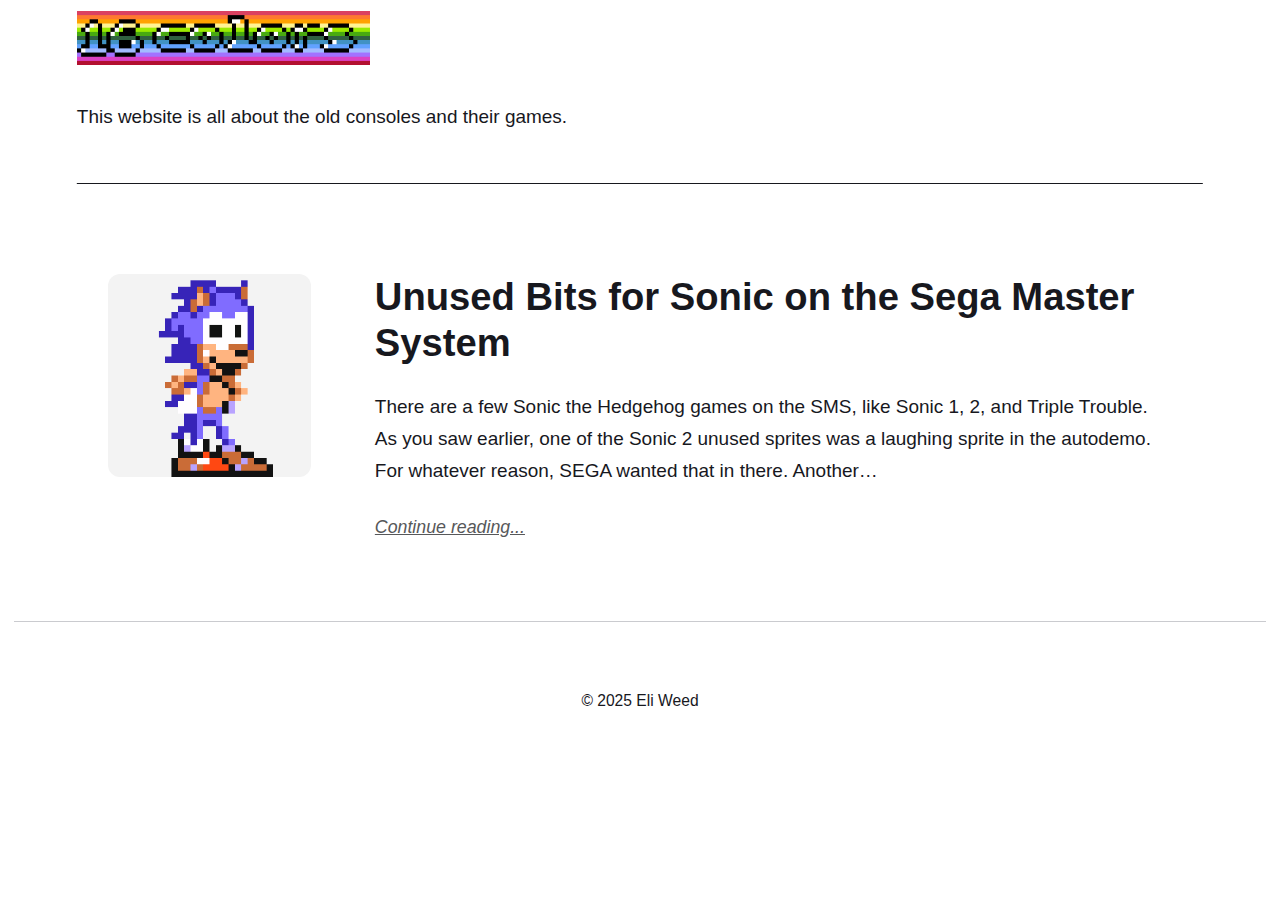
<file: index.html>
<!DOCTYPE html><html lang="en-us"><head><meta charset="utf-8"><meta http-equiv="X-UA-Compatible" content="IE=edge"><meta name="viewport" content="width=device-width,initial-scale=1"><title>16 Colors</title><meta name="generator" content="Publii Open-Source CMS for Static Site"><link rel="canonical" href="https://emeraldtheporcupine.github.io/16colors/"><link rel="alternate" type="application/atom+xml" href="https://emeraldtheporcupine.github.io/16colors/feed.xml"><link rel="alternate" type="application/json" href="https://emeraldtheporcupine.github.io/16colors/feed.json"><meta property="og:title" content="16 Colors"><meta property="og:image" content="https://emeraldtheporcupine.github.io/16colors/media/website/Icon-4.png"><meta property="og:image:width" content="700"><meta property="og:image:height" content="130"><meta property="og:site_name" content="16 Colors"><meta property="og:description" content=""><meta property="og:url" content="https://emeraldtheporcupine.github.io/16colors/"><meta property="og:type" content="website"><link rel="shortcut icon" href="https://emeraldtheporcupine.github.io/16colors/media/website/Icon.png" type="image/x-icon"><link rel="stylesheet" href="https://emeraldtheporcupine.github.io/16colors/assets/css/style.css?v=7fead9a70bce40158f790a5a7051507c"><script type="application/ld+json">{"@context":"http://schema.org","@type":"Organization","name":"16 Colors","logo":"https://emeraldtheporcupine.github.io/16colors/media/website/Icon-4.png","url":"https://emeraldtheporcupine.github.io/16colors/"}</script><noscript><style>img[loading] {
                    opacity: 1;
                }</style></noscript></head><body class="home-template"><header class="top js-header"><a class="logo" href="https://emeraldtheporcupine.github.io/16colors/"><img src="https://emeraldtheporcupine.github.io/16colors/media/website/Icon-4.png" alt="16 Colors" width="700" height="130"></a></header><main><div class="hero hero--noimage"><header class="hero__content"><div class="wrapper"><p>This website is all about the old consoles and their games.</p></div></header></div><div class="wrapper feed"><article class="feed__item feed__item--centered"><figure class="feed__image"><img src="https://emeraldtheporcupine.github.io/16colors/media/posts/1/LAUGH.gif" loading="lazy" height="320" width="320" alt=""></figure><div class="feed__content"><header><h2 class="feed__title"><a href="https://emeraldtheporcupine.github.io/16colors/sonic-games-on-the-sega-master-system/">Unused Bits for Sonic on the Sega Master System</a></h2></header><p>There are a few Sonic the Hedgehog games on the SMS, like Sonic 1, 2, and Triple Trouble. As you saw earlier, one of the Sonic 2 unused sprites was a laughing sprite in the autodemo. For whatever reason, SEGA wanted that in there. Another&hellip;</p><a href="https://emeraldtheporcupine.github.io/16colors/sonic-games-on-the-sega-master-system/" class="readmore feed__readmore">Continue reading...</a></div></article></div></main><footer class="footer"><div class="wrapper"><div class="footer__copyright"><p>© 2025 Eli Weed</p></div><button onclick="backToTopFunction()" id="backToTop" class="footer__bttop" aria-label="Back to top" title="Back to top"><svg width="20" height="20"><use xlink:href="https://emeraldtheporcupine.github.io/16colors/assets/svg/svg-map.svg#toparrow"/></svg></button></div></footer><script defer="defer" src="https://emeraldtheporcupine.github.io/16colors/assets/js/scripts.min.js?v=ffcbea6c02c8178d10092962b235a5b0"></script><script>window.publiiThemeMenuConfig={mobileMenuMode:'sidebar',animationSpeed:300,submenuWidth: 'auto',doubleClickTime:500,mobileMenuExpandableSubmenus:true,relatedContainerForOverlayMenuSelector:'.top'};</script><script>var images = document.querySelectorAll('img[loading]');
        for (var i = 0; i < images.length; i++) {
            if (images[i].complete) {
                images[i].classList.add('is-loaded');
            } else {
                images[i].addEventListener('load', function () {
                    this.classList.add('is-loaded');
                }, false);
            }
        }</script></body></html>
</file>
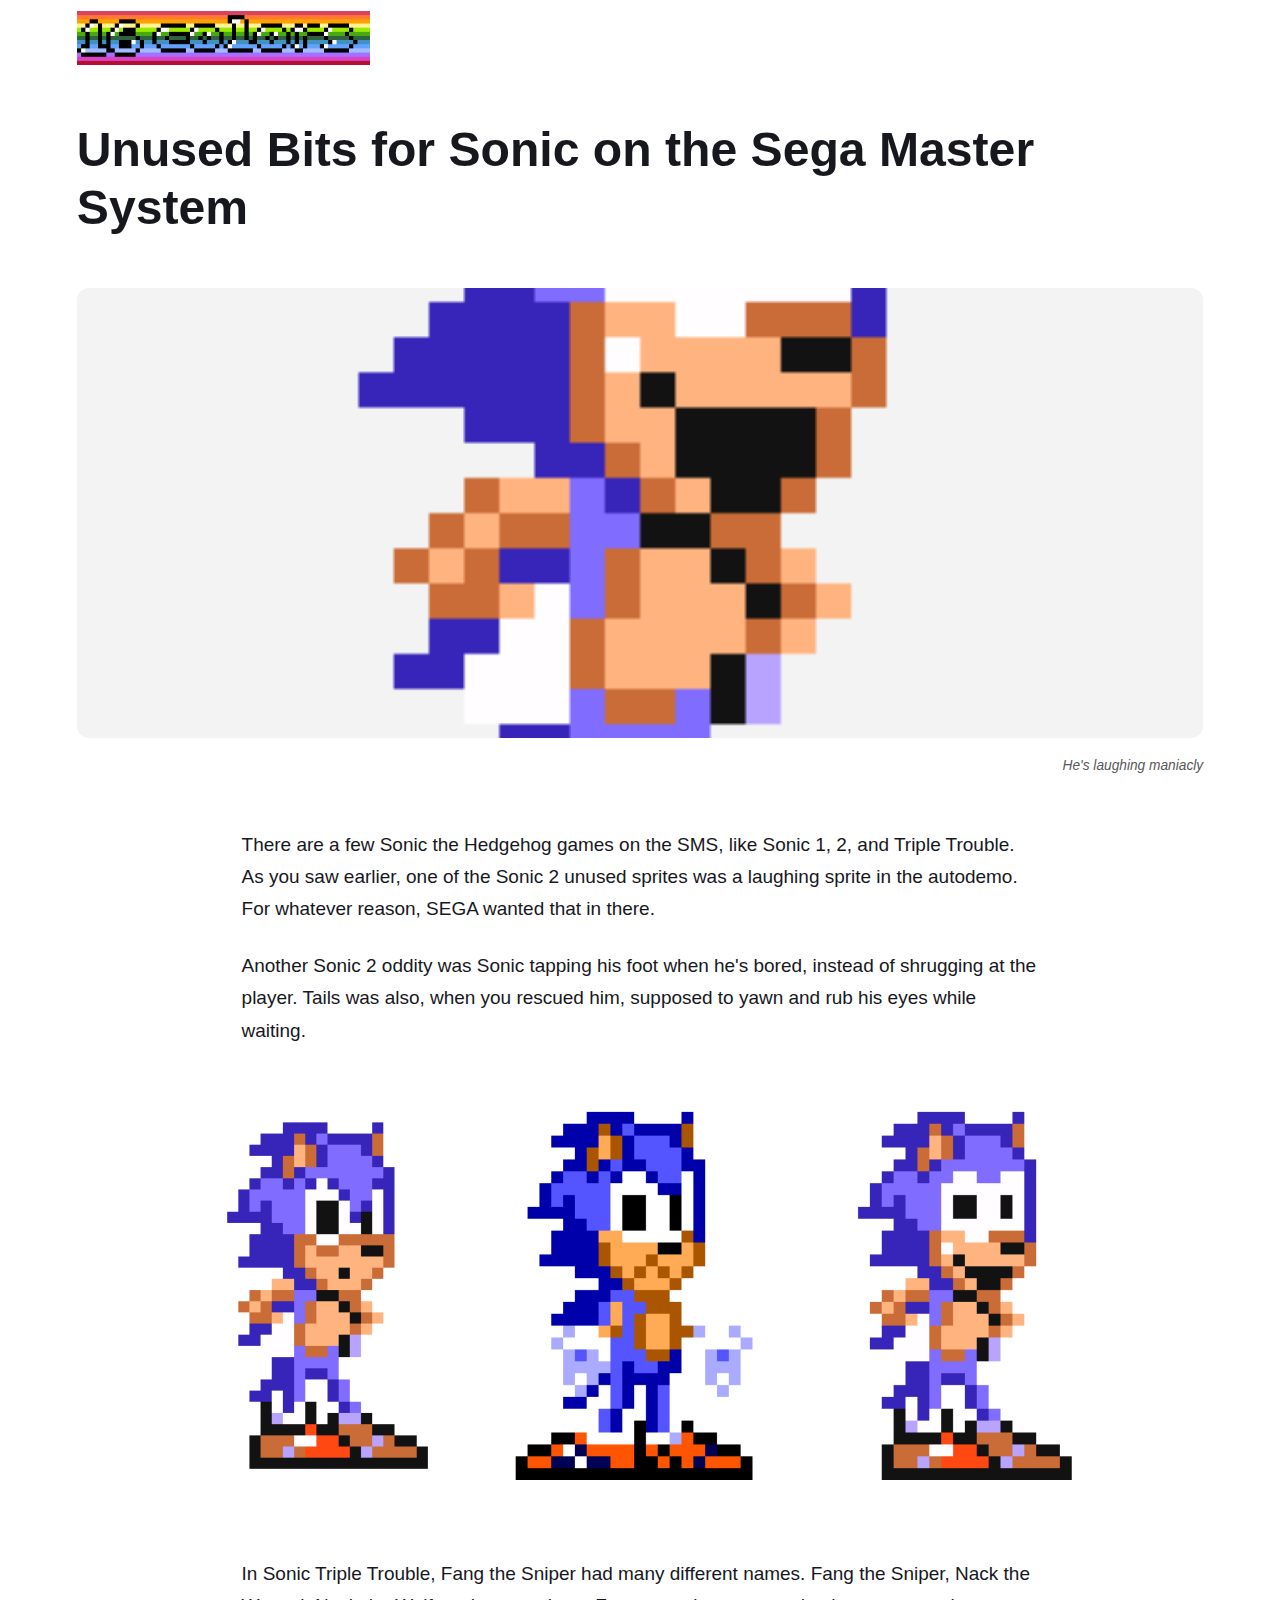
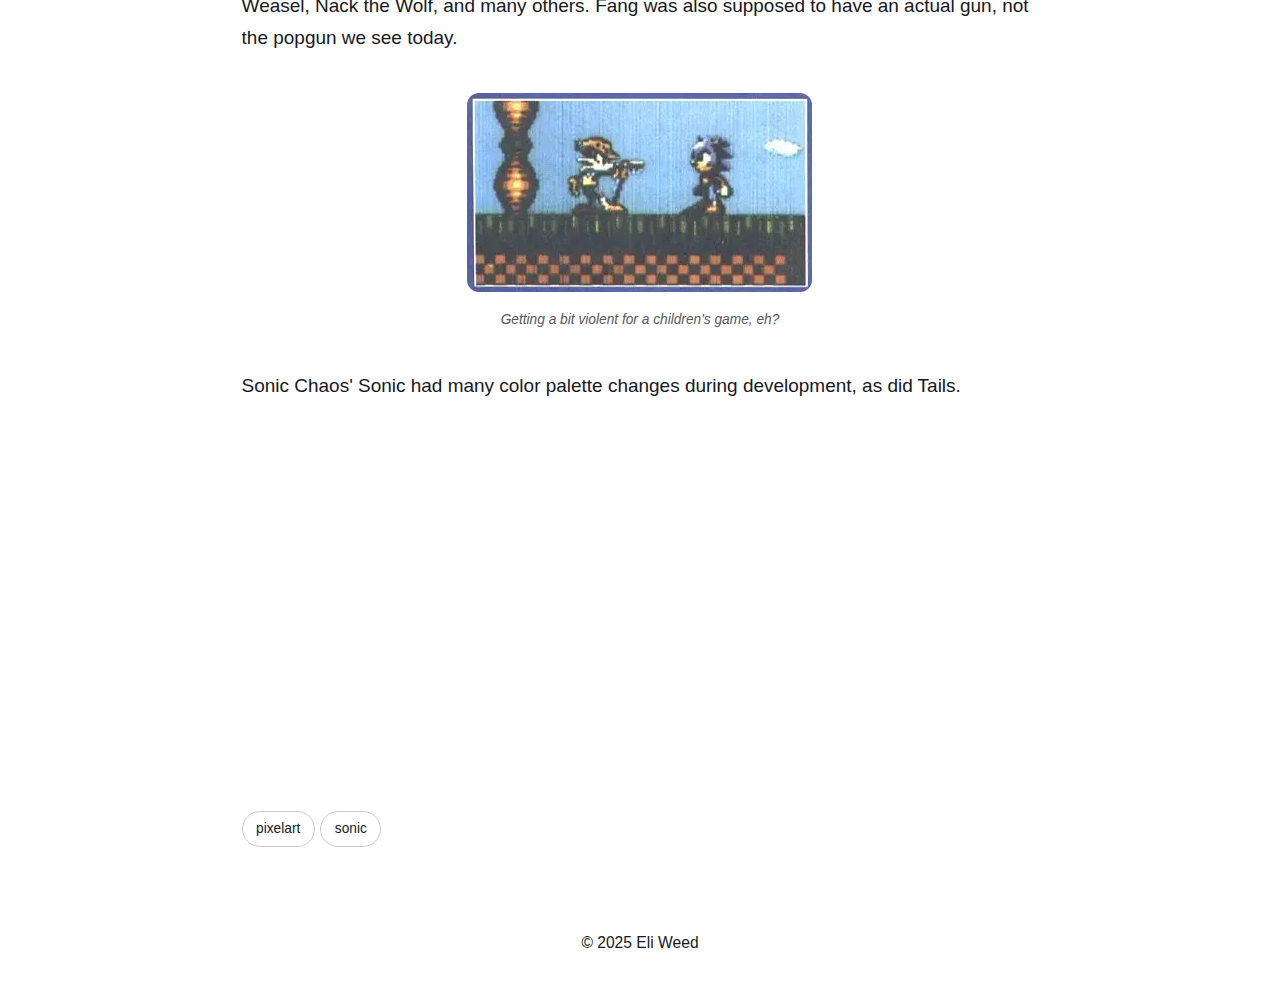
<file: sonic-games-on-the-sega-master-system/index.html>
<!DOCTYPE html><html lang="en-us"><head><meta charset="utf-8"><meta http-equiv="X-UA-Compatible" content="IE=edge"><meta name="viewport" content="width=device-width,initial-scale=1"><title>Unused Bits for Sonic on the Sega Master System - 16 Colors</title><meta name="description" content="There are a few Sonic the Hedgehog games on the SMS, like Sonic 1, 2, and Triple Trouble. As you saw earlier, one of the Sonic 2 unused sprites was a laughing sprite in the autodemo. For whatever reason, SEGA wanted that in there. Another&hellip;"><meta name="generator" content="Publii Open-Source CMS for Static Site"><link rel="canonical" href="https://emeraldtheporcupine.github.io/16colors/sonic-games-on-the-sega-master-system/"><link rel="alternate" type="application/atom+xml" href="https://emeraldtheporcupine.github.io/16colors/feed.xml"><link rel="alternate" type="application/json" href="https://emeraldtheporcupine.github.io/16colors/feed.json"><meta property="og:title" content="Unused Bits for Sonic on the Sega Master System"><meta property="og:image" content="https://emeraldtheporcupine.github.io/16colors/media/posts/1/LAUGH.gif"><meta property="og:image:width" content="320"><meta property="og:image:height" content="320"><meta property="og:site_name" content="16 Colors"><meta property="og:description" content="There are a few Sonic the Hedgehog games on the SMS, like Sonic 1, 2, and Triple Trouble. As you saw earlier, one of the Sonic 2 unused sprites was a laughing sprite in the autodemo. For whatever reason, SEGA wanted that in there. Another&hellip;"><meta property="og:url" content="https://emeraldtheporcupine.github.io/16colors//sonic-games-on-the-sega-master-system/"><meta property="og:type" content="article"><link rel="shortcut icon" href="https://emeraldtheporcupine.github.io/16colors/media/website/Icon.png" type="image/x-icon"><link rel="stylesheet" href="https://emeraldtheporcupine.github.io/16colors/assets/css/style.css?v=7fead9a70bce40158f790a5a7051507c"><script type="application/ld+json">{"@context":"http://schema.org","@type":"Article","mainEntityOfPage":{"@type":"WebPage","@id":"https://emeraldtheporcupine.github.io/16colors/sonic-games-on-the-sega-master-system/"},"headline":"Unused Bits for Sonic on the Sega Master System","datePublished":"2025-02-15T16:35-06:00","dateModified":"2025-02-15T23:47-06:00","image":{"@type":"ImageObject","url":"https://emeraldtheporcupine.github.io/16colors/media/posts/1/LAUGH.gif","height":320,"width":320},"description":"There are a few Sonic the Hedgehog games on the SMS, like Sonic 1, 2, and Triple Trouble. As you saw earlier, one of the Sonic 2 unused sprites was a laughing sprite in the autodemo. For whatever reason, SEGA wanted that in there. Another&hellip;","author":{"@type":"Person","name":"Eli Weed","url":"https://emeraldtheporcupine.github.io/16colors/authors/eli-weed/"},"publisher":{"@type":"Organization","name":"Eli Weed","logo":{"@type":"ImageObject","url":"https://emeraldtheporcupine.github.io/16colors/media/website/Icon-4.png","height":130,"width":700}}}</script><noscript><style>img[loading] {
                    opacity: 1;
                }</style></noscript></head><body class="post-template"><header class="top js-header"><a class="logo" href="https://emeraldtheporcupine.github.io/16colors/"><img src="https://emeraldtheporcupine.github.io/16colors/media/website/Icon-4.png" alt="16 Colors" width="700" height="130"></a></header><main class="post"><article class="content"><div class="hero"><header class="hero__content"><div class="wrapper"><h1>Unused Bits for Sonic on the Sega Master System</h1></div></header><figure class="hero__image"><div class="hero__image-wrapper"><img src="https://emeraldtheporcupine.github.io/16colors/media/posts/1/LAUGH.gif" loading="eager" height="320" width="320" alt=""></div><figcaption>He&#x27;s laughing maniacly</figcaption></figure></div><div class="entry-wrapper content__entry"><p>There are a few Sonic the Hedgehog games on the SMS, like Sonic 1, 2, and Triple Trouble. As you saw earlier, one of the Sonic 2 unused sprites was a laughing sprite in the autodemo. For whatever reason, SEGA wanted that in there.</p><p>Another Sonic 2 oddity was Sonic tapping his foot when he's bored, instead of shrugging at the player. Tails was also, when you rescued him, supposed to yawn and rub his eyes while waiting.</p><div class="gallery-wrapper gallery-wrapper--wide"><div class="gallery" data-is-empty="false" data-translation="Add images" data-columns="3"><figure class="gallery__item"><a href="https://emeraldtheporcupine.github.io/16colors/media/posts/1/gallery/TapTap.gif" data-size="320x340"><img loading="lazy" src="https://emeraldtheporcupine.github.io/16colors/media/posts/1/gallery/TapTap.gif" alt=""></a><figcaption>"Hello?"</figcaption></figure><figure class="gallery__item"><a href="https://emeraldtheporcupine.github.io/16colors/media/posts/1/gallery/SHRUG.gif" data-size="250x320"><img loading="lazy" src="https://emeraldtheporcupine.github.io/16colors/media/posts/1/gallery/SHRUG.gif" alt=""></a><figcaption>"Are we gonna play the game?"</figcaption></figure><figure class="gallery__item"><a href="https://emeraldtheporcupine.github.io/16colors/media/posts/1/gallery/LAUGH.gif" data-size="320x320"><img loading="lazy" src="https://emeraldtheporcupine.github.io/16colors/media/posts/1/gallery/LAUGH.gif" alt=""></a><figcaption>"Huhuhuhuhuhuhuhuhuhuhuhuhuhuhuhuhuhuhu."</figcaption></figure></div></div><p>In Sonic Triple Trouble, Fang the Sniper had many different names. Fang the Sniper, Nack the Weasel, Nack the Wolf, and many others. Fang was also supposed to have an actual gun, not the popgun we see today.</p><figure class="post__image post__image--center"><img loading="lazy" src="https://emeraldtheporcupine.github.io/16colors/media/posts/1/Stt_TTBeta.webp" alt="" width="345" height="199" sizes="(max-width: 1920px) 100vw, 1920px" srcset="https://emeraldtheporcupine.github.io/16colors/media/posts/1/responsive/Stt_TTBeta-xs.webp 640w, https://emeraldtheporcupine.github.io/16colors/media/posts/1/responsive/Stt_TTBeta-sm.webp 768w, https://emeraldtheporcupine.github.io/16colors/media/posts/1/responsive/Stt_TTBeta-md.webp 1024w, https://emeraldtheporcupine.github.io/16colors/media/posts/1/responsive/Stt_TTBeta-lg.webp 1366w, https://emeraldtheporcupine.github.io/16colors/media/posts/1/responsive/Stt_TTBeta-xl.webp 1600w, https://emeraldtheporcupine.github.io/16colors/media/posts/1/responsive/Stt_TTBeta-2xl.webp 1920w"><figcaption>Getting a bit violent for a children's game, eh?</figcaption></figure><p>Sonic Chaos' Sonic had many color palette changes during development, as did Tails.</p><p> </p><p> </p><p> </p><p> </p><p> </p><p> </p></div><footer class="content__footer"><div class="entry-wrapper"><div class="content__actions"><ul class="content__tag"><li><a href="https://emeraldtheporcupine.github.io/16colors/tags/pixelart/">pixelart</a></li><li><a href="https://emeraldtheporcupine.github.io/16colors/tags/sonic/">sonic</a></li></ul></div></div></footer></article></main><footer class="footer footer--glued"><div class="wrapper"><div class="footer__copyright"><p>© 2025 Eli Weed</p></div><button onclick="backToTopFunction()" id="backToTop" class="footer__bttop" aria-label="Back to top" title="Back to top"><svg width="20" height="20"><use xlink:href="https://emeraldtheporcupine.github.io/16colors/assets/svg/svg-map.svg#toparrow"/></svg></button></div></footer><script defer="defer" src="https://emeraldtheporcupine.github.io/16colors/assets/js/scripts.min.js?v=ffcbea6c02c8178d10092962b235a5b0"></script><script>window.publiiThemeMenuConfig={mobileMenuMode:'sidebar',animationSpeed:300,submenuWidth: 'auto',doubleClickTime:500,mobileMenuExpandableSubmenus:true,relatedContainerForOverlayMenuSelector:'.top'};</script><script>var images = document.querySelectorAll('img[loading]');
        for (var i = 0; i < images.length; i++) {
            if (images[i].complete) {
                images[i].classList.add('is-loaded');
            } else {
                images[i].addEventListener('load', function () {
                    this.classList.add('is-loaded');
                }, false);
            }
        }</script></body></html>
</file>
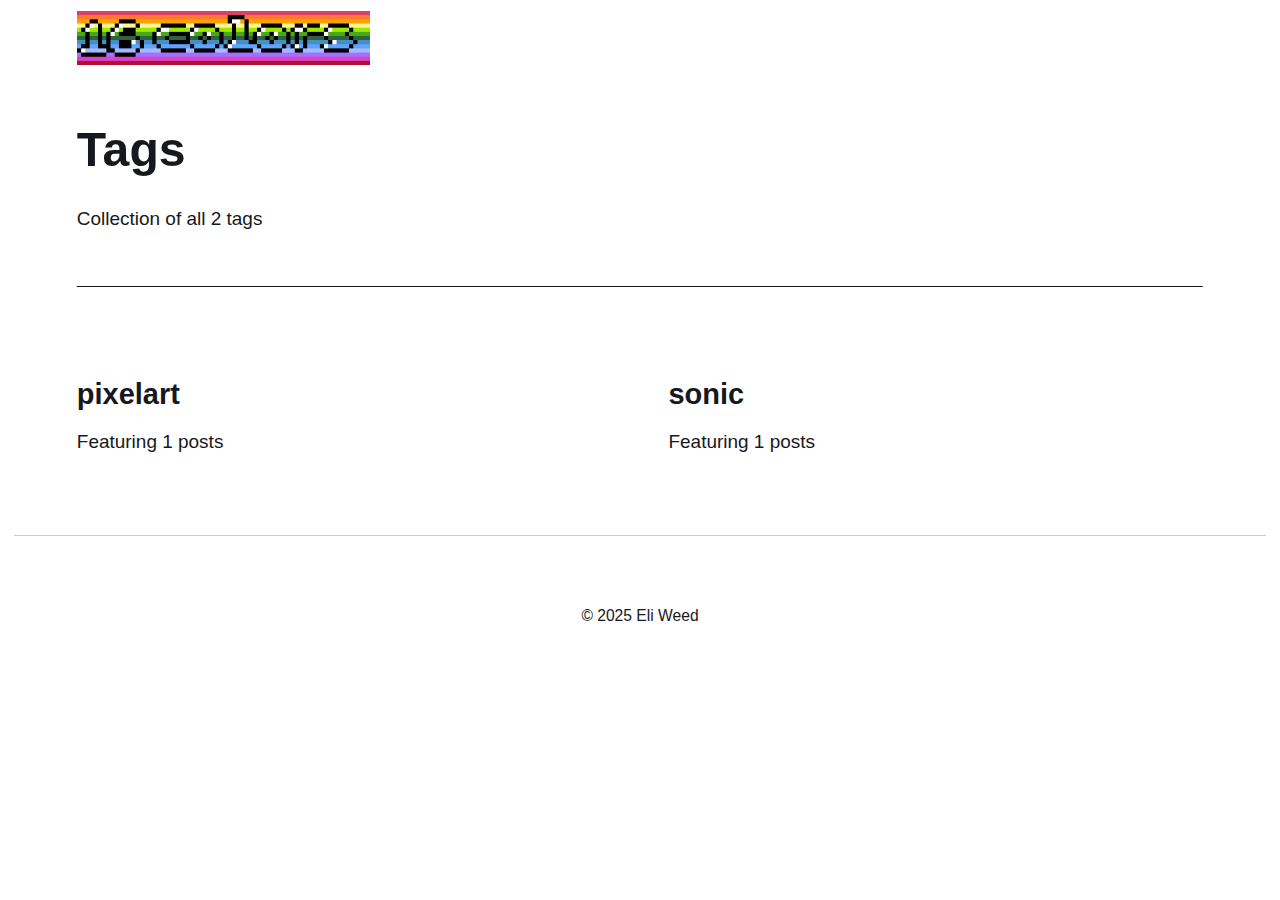
<file: tags/index.html>
<!DOCTYPE html><html lang="en-us"><head><meta charset="utf-8"><meta http-equiv="X-UA-Compatible" content="IE=edge"><meta name="viewport" content="width=device-width,initial-scale=1"><title>All tags - 16 Colors</title><meta name="robots" content="noindex, follow"><meta name="generator" content="Publii Open-Source CMS for Static Site"><link rel="alternate" type="application/atom+xml" href="https://emeraldtheporcupine.github.io/16colors/feed.xml"><link rel="alternate" type="application/json" href="https://emeraldtheporcupine.github.io/16colors/feed.json"><meta property="og:title" content="16 Colors"><meta property="og:image" content="https://emeraldtheporcupine.github.io/16colors/media/website/Icon-4.png"><meta property="og:image:width" content="700"><meta property="og:image:height" content="130"><meta property="og:site_name" content="16 Colors"><meta property="og:description" content=""><meta property="og:url" content="https://emeraldtheporcupine.github.io/16colors/tags/"><meta property="og:type" content="website"><link rel="shortcut icon" href="https://emeraldtheporcupine.github.io/16colors/media/website/Icon.png" type="image/x-icon"><link rel="stylesheet" href="https://emeraldtheporcupine.github.io/16colors/assets/css/style.css?v=7fead9a70bce40158f790a5a7051507c"><script type="application/ld+json">{"@context":"http://schema.org","@type":"Organization","name":"16 Colors","logo":"https://emeraldtheporcupine.github.io/16colors/media/website/Icon-4.png","url":"https://emeraldtheporcupine.github.io/16colors/"}</script><noscript><style>img[loading] {
                    opacity: 1;
                }</style></noscript></head><body class="tags-template"><header class="top js-header"><a class="logo" href="https://emeraldtheporcupine.github.io/16colors/"><img src="https://emeraldtheporcupine.github.io/16colors/media/website/Icon-4.png" alt="16 Colors" width="700" height="130"></a></header><main class="page page--tags"><div class="hero hero--noimage"><header class="hero__content"><div class="wrapper"><h1>Tags</h1><p class="page__desc">Collection of all 2 tags</p></div></header></div><div class="wrapper"><ul class="feed feed--grid"><li class="feed__item"><div class="feed__content"><h2 class="h3"><a href="https://emeraldtheporcupine.github.io/16colors/tags/pixelart/">pixelart</a></h2><p>Featuring 1 posts</p></div></li><li class="feed__item"><div class="feed__content"><h2 class="h3"><a href="https://emeraldtheporcupine.github.io/16colors/tags/sonic/">sonic</a></h2><p>Featuring 1 posts</p></div></li></ul></div></main><footer class="footer"><div class="wrapper"><div class="footer__copyright"><p>© 2025 Eli Weed</p></div><button onclick="backToTopFunction()" id="backToTop" class="footer__bttop" aria-label="Back to top" title="Back to top"><svg width="20" height="20"><use xlink:href="https://emeraldtheporcupine.github.io/16colors/assets/svg/svg-map.svg#toparrow"/></svg></button></div></footer><script defer="defer" src="https://emeraldtheporcupine.github.io/16colors/assets/js/scripts.min.js?v=ffcbea6c02c8178d10092962b235a5b0"></script><script>window.publiiThemeMenuConfig={mobileMenuMode:'sidebar',animationSpeed:300,submenuWidth: 'auto',doubleClickTime:500,mobileMenuExpandableSubmenus:true,relatedContainerForOverlayMenuSelector:'.top'};</script><script>var images = document.querySelectorAll('img[loading]');
        for (var i = 0; i < images.length; i++) {
            if (images[i].complete) {
                images[i].classList.add('is-loaded');
            } else {
                images[i].addEventListener('load', function () {
                    this.classList.add('is-loaded');
                }, false);
            }
        }</script></body></html>
</file>
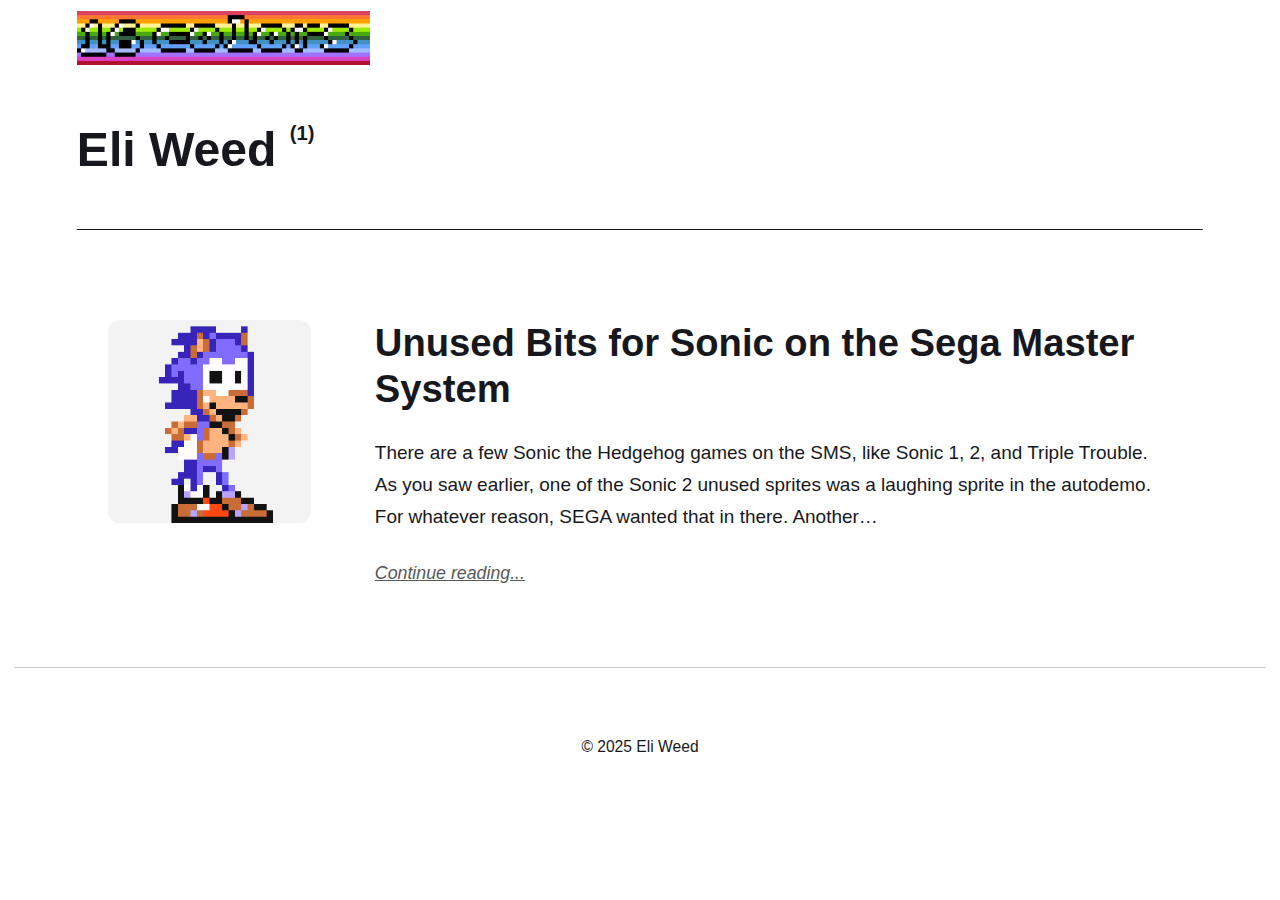
<file: authors/eli-weed/index.html>
<!DOCTYPE html><html lang="en-us"><head><meta charset="utf-8"><meta http-equiv="X-UA-Compatible" content="IE=edge"><meta name="viewport" content="width=device-width,initial-scale=1"><title>Author: Eli Weed - 16 Colors</title><meta name="robots" content="noindex, follow"><meta name="generator" content="Publii Open-Source CMS for Static Site"><link rel="alternate" type="application/atom+xml" href="https://emeraldtheporcupine.github.io/16colors/feed.xml"><link rel="alternate" type="application/json" href="https://emeraldtheporcupine.github.io/16colors/feed.json"><meta property="og:title" content="Eli Weed"><meta property="og:image" content="https://emeraldtheporcupine.github.io/16colors/media/website/Icon-4.png"><meta property="og:image:width" content="700"><meta property="og:image:height" content="130"><meta property="og:site_name" content="16 Colors"><meta property="og:description" content=""><meta property="og:url" content="https://emeraldtheporcupine.github.io/16colors/authors/eli-weed/"><meta property="og:type" content="website"><link rel="shortcut icon" href="https://emeraldtheporcupine.github.io/16colors/media/website/Icon.png" type="image/x-icon"><link rel="stylesheet" href="https://emeraldtheporcupine.github.io/16colors/assets/css/style.css?v=7fead9a70bce40158f790a5a7051507c"><script type="application/ld+json">{"@context":"http://schema.org","@type":"Organization","name":"16 Colors","logo":"https://emeraldtheporcupine.github.io/16colors/media/website/Icon-4.png","url":"https://emeraldtheporcupine.github.io/16colors/"}</script><noscript><style>img[loading] {
                    opacity: 1;
                }</style></noscript></head><body class="author-template"><header class="top js-header"><a class="logo" href="https://emeraldtheporcupine.github.io/16colors/"><img src="https://emeraldtheporcupine.github.io/16colors/media/website/Icon-4.png" alt="16 Colors" width="700" height="130"></a></header><main class="page page--author"><div class="hero hero--noimage"><header class="hero__content"><div class="wrapper page--author__wrapper"><div><h1>Eli Weed <sup>(1)</sup></h1></div></div></header></div><div class="wrapper feed"><article class="feed__item feed__item--centered"><figure class="feed__image"><img src="https://emeraldtheporcupine.github.io/16colors/media/posts/1/LAUGH.gif" loading="lazy" height="320" width="320" alt=""></figure><div class="feed__content"><header><h2 class="feed__title"><a href="https://emeraldtheporcupine.github.io/16colors/sonic-games-on-the-sega-master-system/">Unused Bits for Sonic on the Sega Master System</a></h2></header><p>There are a few Sonic the Hedgehog games on the SMS, like Sonic 1, 2, and Triple Trouble. As you saw earlier, one of the Sonic 2 unused sprites was a laughing sprite in the autodemo. For whatever reason, SEGA wanted that in there. Another&hellip;</p><a href="https://emeraldtheporcupine.github.io/16colors/sonic-games-on-the-sega-master-system/" class="readmore feed__readmore">Continue reading...</a></div></article></div></main><footer class="footer"><div class="wrapper"><div class="footer__copyright"><p>© 2025 Eli Weed</p></div><button onclick="backToTopFunction()" id="backToTop" class="footer__bttop" aria-label="Back to top" title="Back to top"><svg width="20" height="20"><use xlink:href="https://emeraldtheporcupine.github.io/16colors/assets/svg/svg-map.svg#toparrow"/></svg></button></div></footer><script defer="defer" src="https://emeraldtheporcupine.github.io/16colors/assets/js/scripts.min.js?v=ffcbea6c02c8178d10092962b235a5b0"></script><script>window.publiiThemeMenuConfig={mobileMenuMode:'sidebar',animationSpeed:300,submenuWidth: 'auto',doubleClickTime:500,mobileMenuExpandableSubmenus:true,relatedContainerForOverlayMenuSelector:'.top'};</script><script>var images = document.querySelectorAll('img[loading]');
        for (var i = 0; i < images.length; i++) {
            if (images[i].complete) {
                images[i].classList.add('is-loaded');
            } else {
                images[i].addEventListener('load', function () {
                    this.classList.add('is-loaded');
                }, false);
            }
        }</script></body></html>
</file>
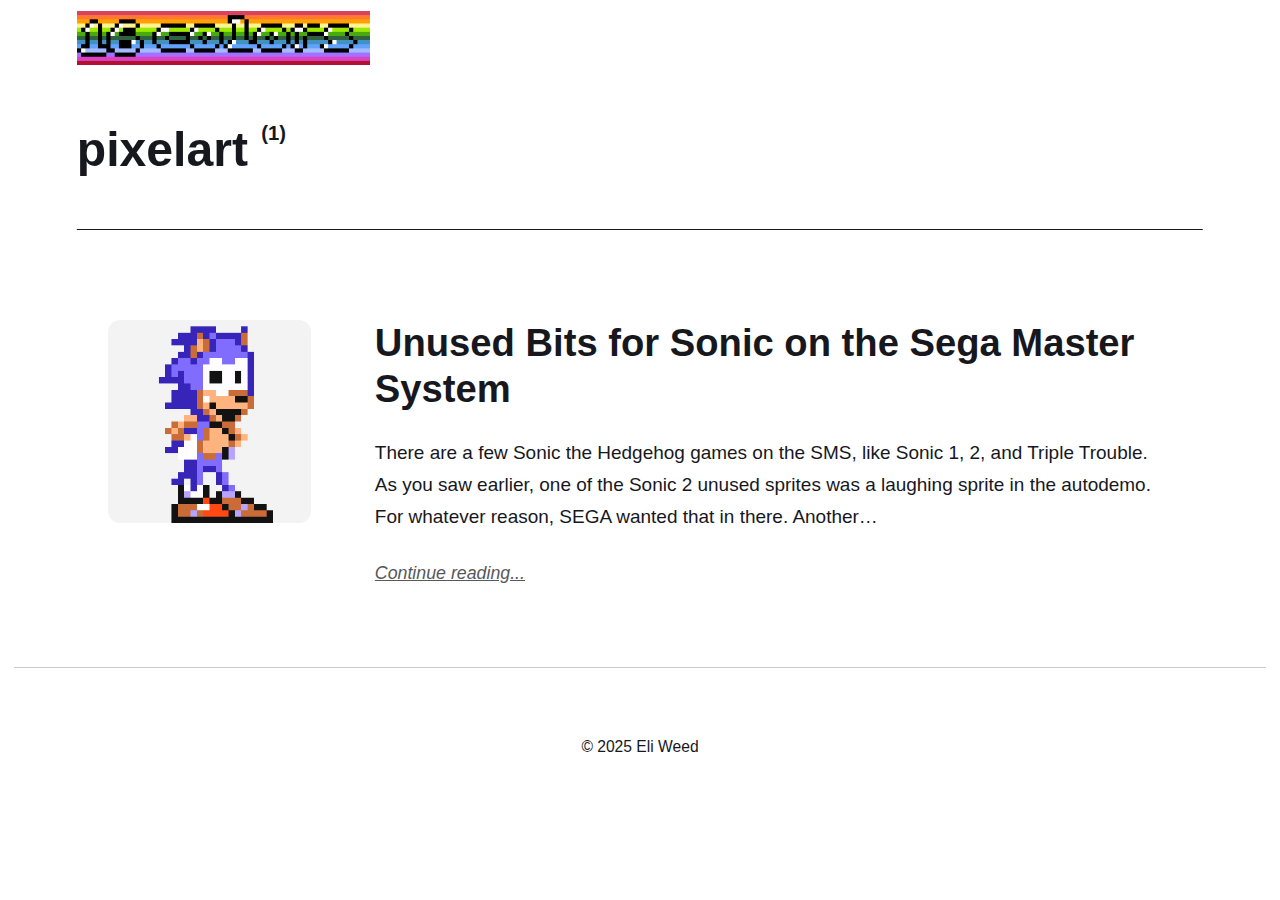
<file: tags/pixelart/index.html>
<!DOCTYPE html><html lang="en-us"><head><meta charset="utf-8"><meta http-equiv="X-UA-Compatible" content="IE=edge"><meta name="viewport" content="width=device-width,initial-scale=1"><title>Tag: pixelart - 16 Colors</title><meta name="robots" content="noindex, follow"><meta name="generator" content="Publii Open-Source CMS for Static Site"><link rel="alternate" type="application/atom+xml" href="https://emeraldtheporcupine.github.io/16colors/feed.xml"><link rel="alternate" type="application/json" href="https://emeraldtheporcupine.github.io/16colors/feed.json"><meta property="og:title" content="pixelart"><meta property="og:image" content="https://emeraldtheporcupine.github.io/16colors/media/website/Icon-4.png"><meta property="og:image:width" content="700"><meta property="og:image:height" content="130"><meta property="og:site_name" content="16 Colors"><meta property="og:description" content=""><meta property="og:url" content="https://emeraldtheporcupine.github.io/16colors/tags/pixelart/"><meta property="og:type" content="website"><link rel="shortcut icon" href="https://emeraldtheporcupine.github.io/16colors/media/website/Icon.png" type="image/x-icon"><link rel="stylesheet" href="https://emeraldtheporcupine.github.io/16colors/assets/css/style.css?v=7fead9a70bce40158f790a5a7051507c"><script type="application/ld+json">{"@context":"http://schema.org","@type":"Organization","name":"16 Colors","logo":"https://emeraldtheporcupine.github.io/16colors/media/website/Icon-4.png","url":"https://emeraldtheporcupine.github.io/16colors/"}</script><noscript><style>img[loading] {
                    opacity: 1;
                }</style></noscript></head><body class="tag-template"><header class="top js-header"><a class="logo" href="https://emeraldtheporcupine.github.io/16colors/"><img src="https://emeraldtheporcupine.github.io/16colors/media/website/Icon-4.png" alt="16 Colors" width="700" height="130"></a></header><main class="page page--tag"><div class="hero hero--noimage"><header class="hero__content"><div class="wrapper"><h1>pixelart <sup>(1)</sup></h1></div></header></div><div class="wrapper feed"><article class="feed__item feed__item--centered"><figure class="feed__image"><img src="https://emeraldtheporcupine.github.io/16colors/media/posts/1/LAUGH.gif" loading="lazy" height="320" width="320" alt=""></figure><div class="feed__content"><header><h2 class="feed__title"><a href="https://emeraldtheporcupine.github.io/16colors/sonic-games-on-the-sega-master-system/">Unused Bits for Sonic on the Sega Master System</a></h2></header><p>There are a few Sonic the Hedgehog games on the SMS, like Sonic 1, 2, and Triple Trouble. As you saw earlier, one of the Sonic 2 unused sprites was a laughing sprite in the autodemo. For whatever reason, SEGA wanted that in there. Another&hellip;</p><a href="https://emeraldtheporcupine.github.io/16colors/sonic-games-on-the-sega-master-system/" class="readmore feed__readmore">Continue reading...</a></div></article></div></main><footer class="footer"><div class="wrapper"><div class="footer__copyright"><p>© 2025 Eli Weed</p></div><button onclick="backToTopFunction()" id="backToTop" class="footer__bttop" aria-label="Back to top" title="Back to top"><svg width="20" height="20"><use xlink:href="https://emeraldtheporcupine.github.io/16colors/assets/svg/svg-map.svg#toparrow"/></svg></button></div></footer><script defer="defer" src="https://emeraldtheporcupine.github.io/16colors/assets/js/scripts.min.js?v=ffcbea6c02c8178d10092962b235a5b0"></script><script>window.publiiThemeMenuConfig={mobileMenuMode:'sidebar',animationSpeed:300,submenuWidth: 'auto',doubleClickTime:500,mobileMenuExpandableSubmenus:true,relatedContainerForOverlayMenuSelector:'.top'};</script><script>var images = document.querySelectorAll('img[loading]');
        for (var i = 0; i < images.length; i++) {
            if (images[i].complete) {
                images[i].classList.add('is-loaded');
            } else {
                images[i].addEventListener('load', function () {
                    this.classList.add('is-loaded');
                }, false);
            }
        }</script></body></html>
</file>
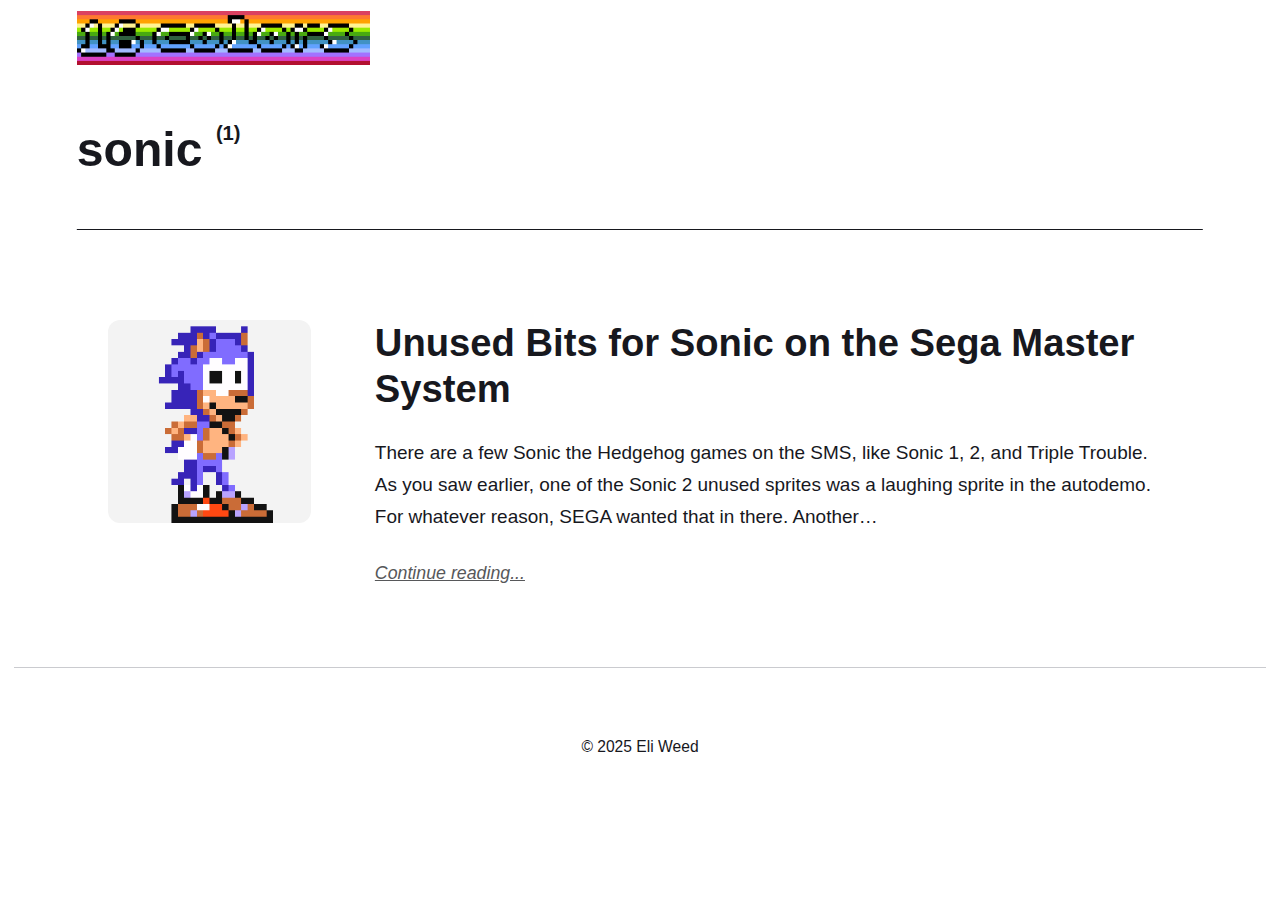
<file: tags/sonic/index.html>
<!DOCTYPE html><html lang="en-us"><head><meta charset="utf-8"><meta http-equiv="X-UA-Compatible" content="IE=edge"><meta name="viewport" content="width=device-width,initial-scale=1"><title>Tag: sonic - 16 Colors</title><meta name="robots" content="noindex, follow"><meta name="generator" content="Publii Open-Source CMS for Static Site"><link rel="alternate" type="application/atom+xml" href="https://emeraldtheporcupine.github.io/16colors/feed.xml"><link rel="alternate" type="application/json" href="https://emeraldtheporcupine.github.io/16colors/feed.json"><meta property="og:title" content="sonic"><meta property="og:image" content="https://emeraldtheporcupine.github.io/16colors/media/website/Icon-4.png"><meta property="og:image:width" content="700"><meta property="og:image:height" content="130"><meta property="og:site_name" content="16 Colors"><meta property="og:description" content=""><meta property="og:url" content="https://emeraldtheporcupine.github.io/16colors/tags/sonic/"><meta property="og:type" content="website"><link rel="shortcut icon" href="https://emeraldtheporcupine.github.io/16colors/media/website/Icon.png" type="image/x-icon"><link rel="stylesheet" href="https://emeraldtheporcupine.github.io/16colors/assets/css/style.css?v=7fead9a70bce40158f790a5a7051507c"><script type="application/ld+json">{"@context":"http://schema.org","@type":"Organization","name":"16 Colors","logo":"https://emeraldtheporcupine.github.io/16colors/media/website/Icon-4.png","url":"https://emeraldtheporcupine.github.io/16colors/"}</script><noscript><style>img[loading] {
                    opacity: 1;
                }</style></noscript></head><body class="tag-template"><header class="top js-header"><a class="logo" href="https://emeraldtheporcupine.github.io/16colors/"><img src="https://emeraldtheporcupine.github.io/16colors/media/website/Icon-4.png" alt="16 Colors" width="700" height="130"></a></header><main class="page page--tag"><div class="hero hero--noimage"><header class="hero__content"><div class="wrapper"><h1>sonic <sup>(1)</sup></h1></div></header></div><div class="wrapper feed"><article class="feed__item feed__item--centered"><figure class="feed__image"><img src="https://emeraldtheporcupine.github.io/16colors/media/posts/1/LAUGH.gif" loading="lazy" height="320" width="320" alt=""></figure><div class="feed__content"><header><h2 class="feed__title"><a href="https://emeraldtheporcupine.github.io/16colors/sonic-games-on-the-sega-master-system/">Unused Bits for Sonic on the Sega Master System</a></h2></header><p>There are a few Sonic the Hedgehog games on the SMS, like Sonic 1, 2, and Triple Trouble. As you saw earlier, one of the Sonic 2 unused sprites was a laughing sprite in the autodemo. For whatever reason, SEGA wanted that in there. Another&hellip;</p><a href="https://emeraldtheporcupine.github.io/16colors/sonic-games-on-the-sega-master-system/" class="readmore feed__readmore">Continue reading...</a></div></article></div></main><footer class="footer"><div class="wrapper"><div class="footer__copyright"><p>© 2025 Eli Weed</p></div><button onclick="backToTopFunction()" id="backToTop" class="footer__bttop" aria-label="Back to top" title="Back to top"><svg width="20" height="20"><use xlink:href="https://emeraldtheporcupine.github.io/16colors/assets/svg/svg-map.svg#toparrow"/></svg></button></div></footer><script defer="defer" src="https://emeraldtheporcupine.github.io/16colors/assets/js/scripts.min.js?v=ffcbea6c02c8178d10092962b235a5b0"></script><script>window.publiiThemeMenuConfig={mobileMenuMode:'sidebar',animationSpeed:300,submenuWidth: 'auto',doubleClickTime:500,mobileMenuExpandableSubmenus:true,relatedContainerForOverlayMenuSelector:'.top'};</script><script>var images = document.querySelectorAll('img[loading]');
        for (var i = 0; i < images.length; i++) {
            if (images[i].complete) {
                images[i].classList.add('is-loaded');
            } else {
                images[i].addEventListener('load', function () {
                    this.classList.add('is-loaded');
                }, false);
            }
        }</script></body></html>
</file>
